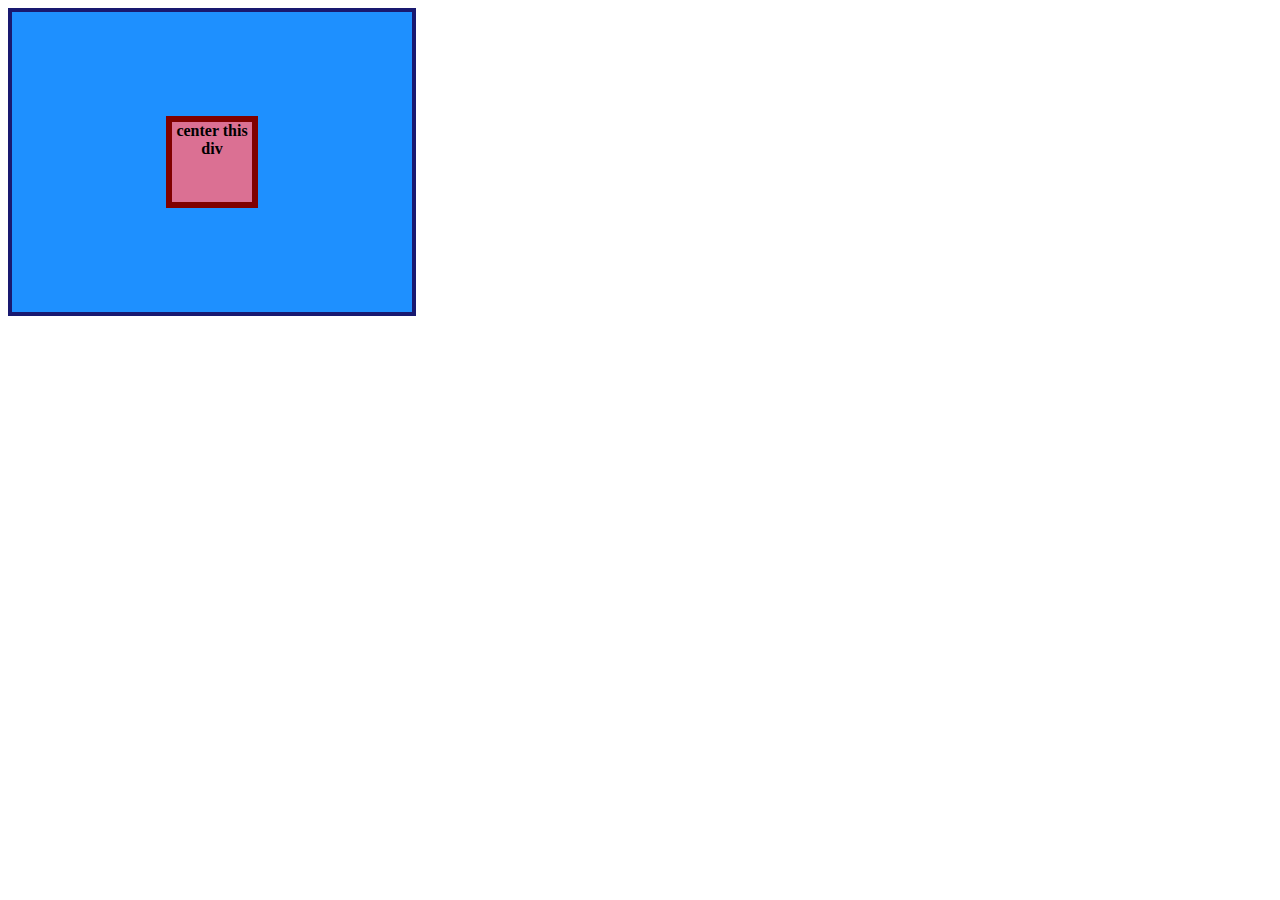
<file: flex/01-flex-center/index.html>
<!DOCTYPE html>
<html lang="en">
  <head>
    <meta charset="UTF-8">
    <meta http-equiv="X-UA-Compatible" content="IE=edge">
    <meta name="viewport" content="width=device-width, initial-scale=1.0">
    <title>CENTER THIS DIV</title>
    <link rel="stylesheet" href="style.css">
  </head>
  <body>
    <div class="container">
      <div class="box">center this div</div>
    </div>
  </body>
</html>
</file>
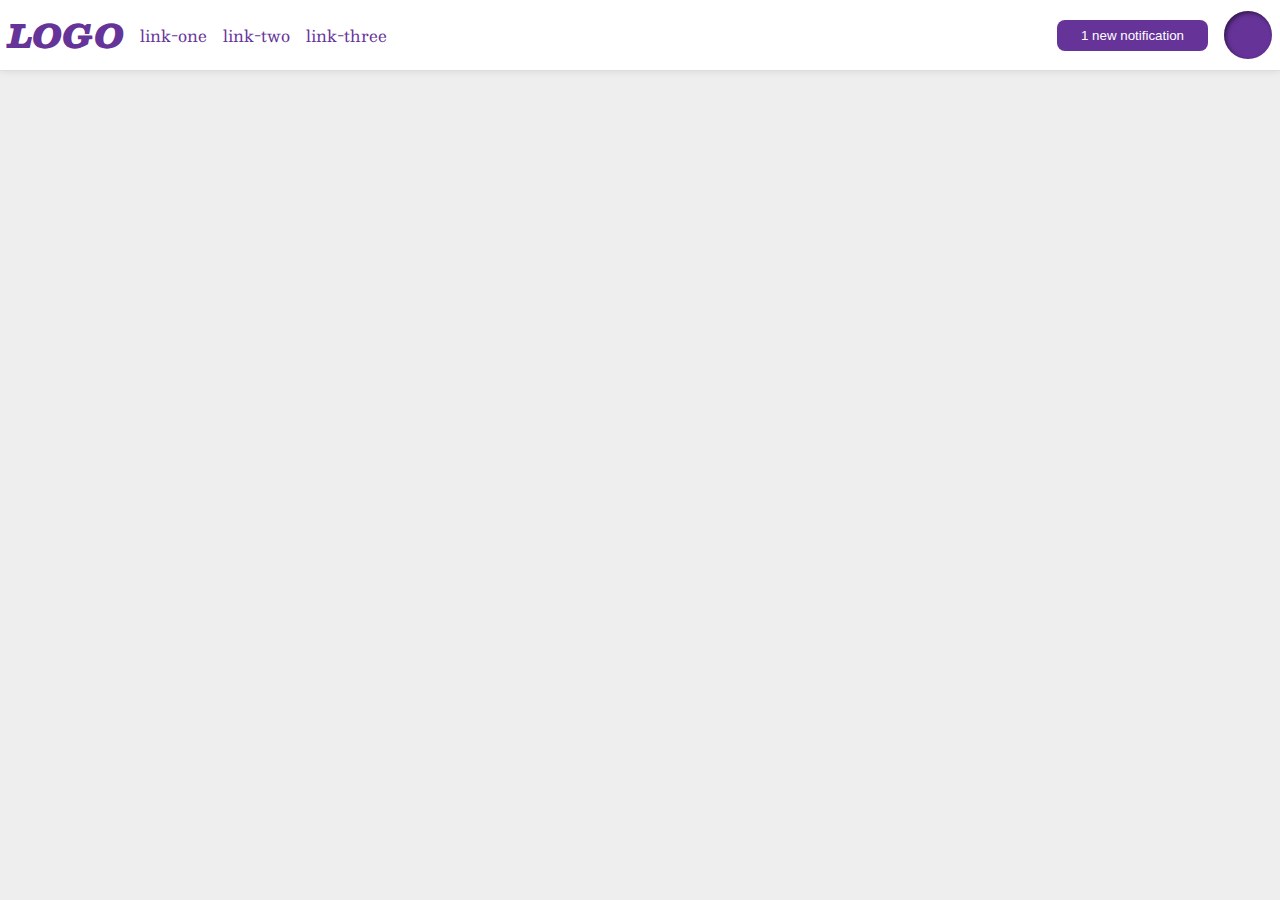
<file: flex/03-flex-header-2/index.html>
<!DOCTYPE html>
<html lang="en">
  <head>
    <meta charset="UTF-8">
    <meta http-equiv="X-UA-Compatible" content="IE=edge">
    <meta name="viewport" content="width=device-width, initial-scale=1.0">
    <title>Flex Header 2</title>
    <link rel="stylesheet" href="style.css">
  </head>
  <body>
    <div class="header">
      <div class="left">
        <div class="logo">
          LOGO
        </div>
        <ul class="links">
          <li><a href="google.com">link-one</a></li>
          <li><a href="google.com">link-two</a></li>
          <li><a href="google.com">link-three</a></li>
        </ul>
      </div>
      <div class="right">
        <button class="notifications">
          1 new notification
        </button>
        <div class="profile-image"></div>
      </div>
    </div>
  </body>
</html>
</file>
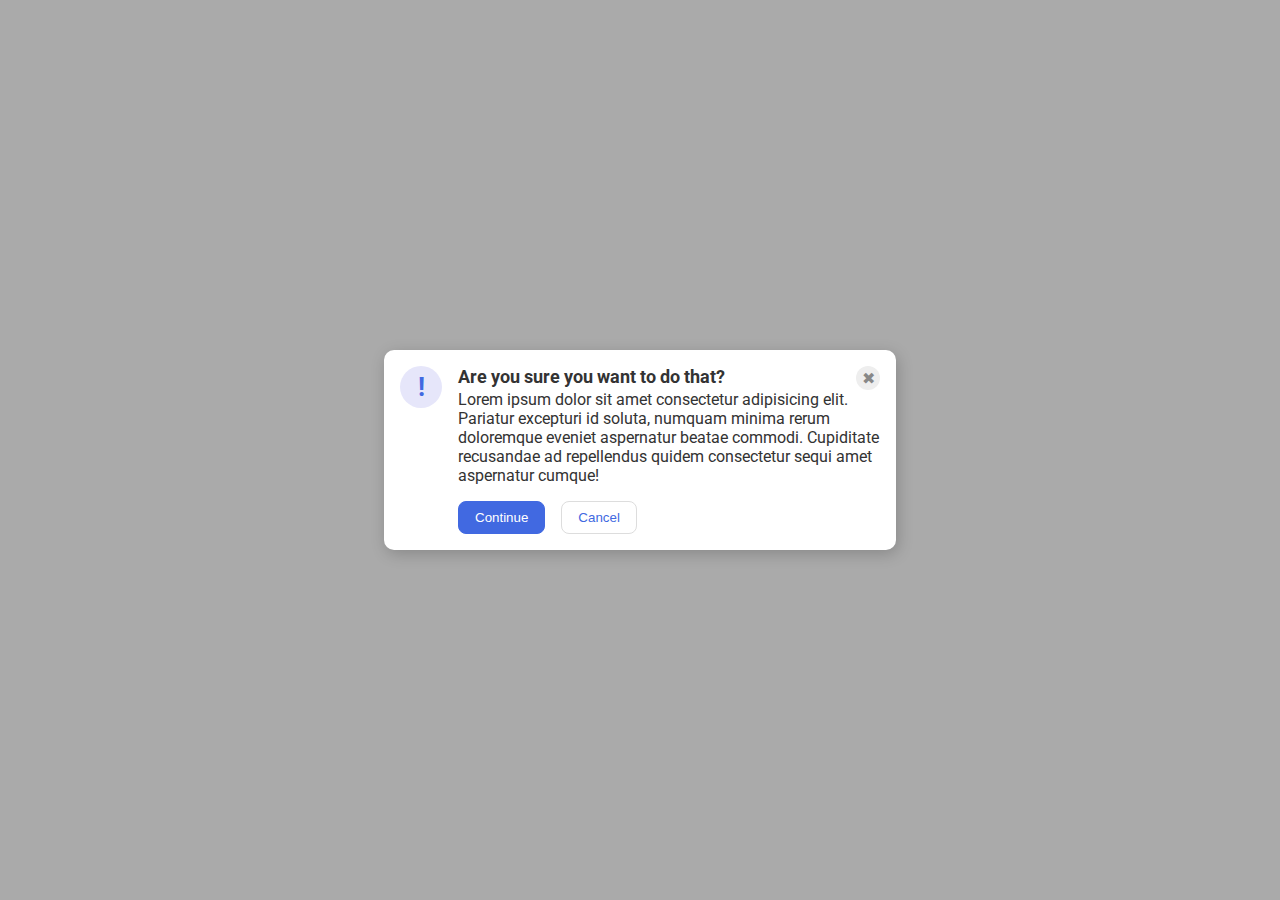
<file: flex/05-flex-modal/index.html>
<!DOCTYPE html>
<html lang="en">
  <head>
    <meta charset="UTF-8" />
    <meta http-equiv="X-UA-Compatible" content="IE=edge" />
    <meta name="viewport" content="width=device-width, initial-scale=1.0" />
    <link rel="stylesheet" href="style.css" />
    <title>Modal</title>
  </head>
  <body>
    <div class="modal row">
      <div>
        <div class="icon">!</div>
      </div>
      <div>
        <div class="heading row">
          <div class="header">Are you sure you want to do that?</div>
          <div class="close-button">✖</div>
        </div>
        <div class="body column">
          <div class="text">
            Lorem ipsum dolor sit amet consectetur adipisicing elit. Pariatur
            excepturi id soluta, numquam minima rerum doloremque eveniet
            aspernatur beatae commodi. Cupiditate recusandae ad repellendus
            quidem consectetur sequi amet aspernatur cumque!
          </div>
          <div class="button row">
            <button class="continue">Continue</button>
            <button class="cancel">Cancel</button>
          </div>
        </div>
      </div>
    </div>
  </body>
</html>
</file>
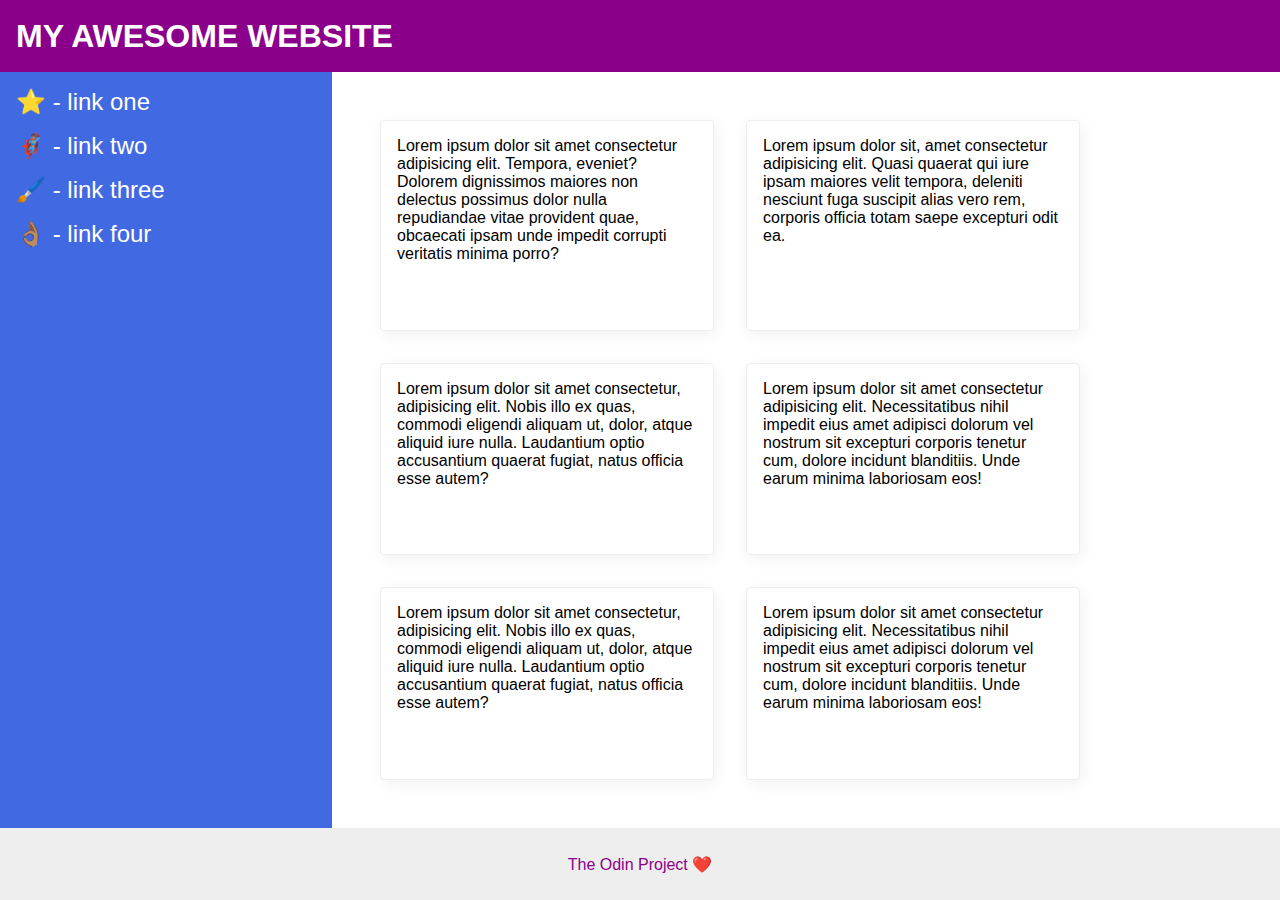
<file: flex/07-flex-layout-2/index.html>
<!DOCTYPE html>
<html lang="en">
  <head>
    <meta charset="UTF-8" />
    <meta http-equiv="X-UA-Compatible" content="IE=edge" />
    <meta name="viewport" content="width=device-width, initial-scale=1.0" />
    <title>The Holy Grail</title>
    <link rel="stylesheet" href="style.css" />
  </head>
  <body>
    <div class="header">MY AWESOME WEBSITE</div>

    <div class="body">
      <div class="sidebar">
        <ul>
          <li><a href="#">⭐ - link one</a></li>
          <li><a href="#">🦸🏽‍♂️ - link two</a></li>
          <li><a href="#">🖌️ - link three</a></li>
          <li><a href="#">👌🏽 - link four</a></li>
        </ul>
      </div>

      <div class="containers">
        <div class="card">
          Lorem ipsum dolor sit amet consectetur adipisicing elit. Tempora,
          eveniet? Dolorem dignissimos maiores non delectus possimus dolor nulla
          repudiandae vitae provident quae, obcaecati ipsam unde impedit
          corrupti veritatis minima porro?
        </div>

        <div class="card">
          Lorem ipsum dolor sit, amet consectetur adipisicing elit. Quasi
          quaerat qui iure ipsam maiores velit tempora, deleniti nesciunt fuga
          suscipit alias vero rem, corporis officia totam saepe excepturi odit
          ea.
        </div>

        <div class="card">
          Lorem ipsum dolor sit amet consectetur, adipisicing elit. Nobis illo
          ex quas, commodi eligendi aliquam ut, dolor, atque aliquid iure nulla.
          Laudantium optio accusantium quaerat fugiat, natus officia esse autem?
        </div>

        <div class="card">
          Lorem ipsum dolor sit amet consectetur adipisicing elit.
          Necessitatibus nihil impedit eius amet adipisci dolorum vel nostrum
          sit excepturi corporis tenetur cum, dolore incidunt blanditiis. Unde
          earum minima laboriosam eos!
        </div>

        <div class="card">
          Lorem ipsum dolor sit amet consectetur, adipisicing elit. Nobis illo
          ex quas, commodi eligendi aliquam ut, dolor, atque aliquid iure nulla.
          Laudantium optio accusantium quaerat fugiat, natus officia esse autem?
        </div>

        <div class="card">
          Lorem ipsum dolor sit amet consectetur adipisicing elit.
          Necessitatibus nihil impedit eius amet adipisci dolorum vel nostrum
          sit excepturi corporis tenetur cum, dolore incidunt blanditiis. Unde
          earum minima laboriosam eos!
        </div>
      </div>
    </div>

    <div class="footer">The Odin Project ❤️</div>
  </body>
</html>
</file>
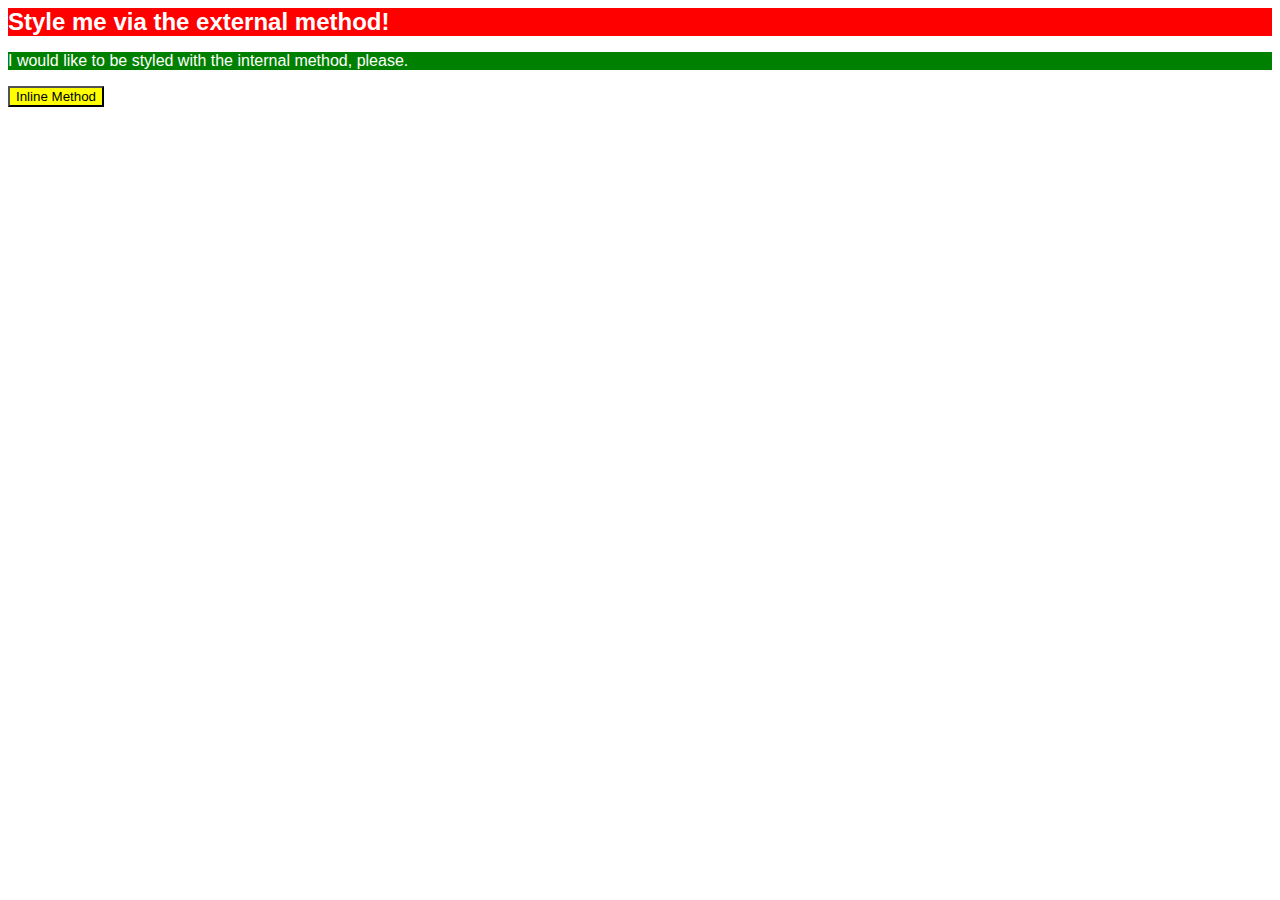
<file: foundations/01-css-methods/index.html>
<!DOCTYPE html>
<html lang="en">
  <head>
    <meta charset="UTF-8" />
    <meta http-equiv="X-UA-Compatible" content="IE=edge" />
    <meta name="viewport" content="width=device-width, initial-scale=1.0" />
    <link rel="stylesheet" href="styles.css" />
    <style>
      p {
        background-color: green;
        color: white;
      }
    </style>
    <title>Methods for Adding CSS</title>
  </head>
  <body>
    <div>Style me via the external method!</div>
    <p>I would like to be styled with the internal method, please.</p>
    <button style="background-color: yellow;">Inline Method</button>
  </body>
</html>
</file>
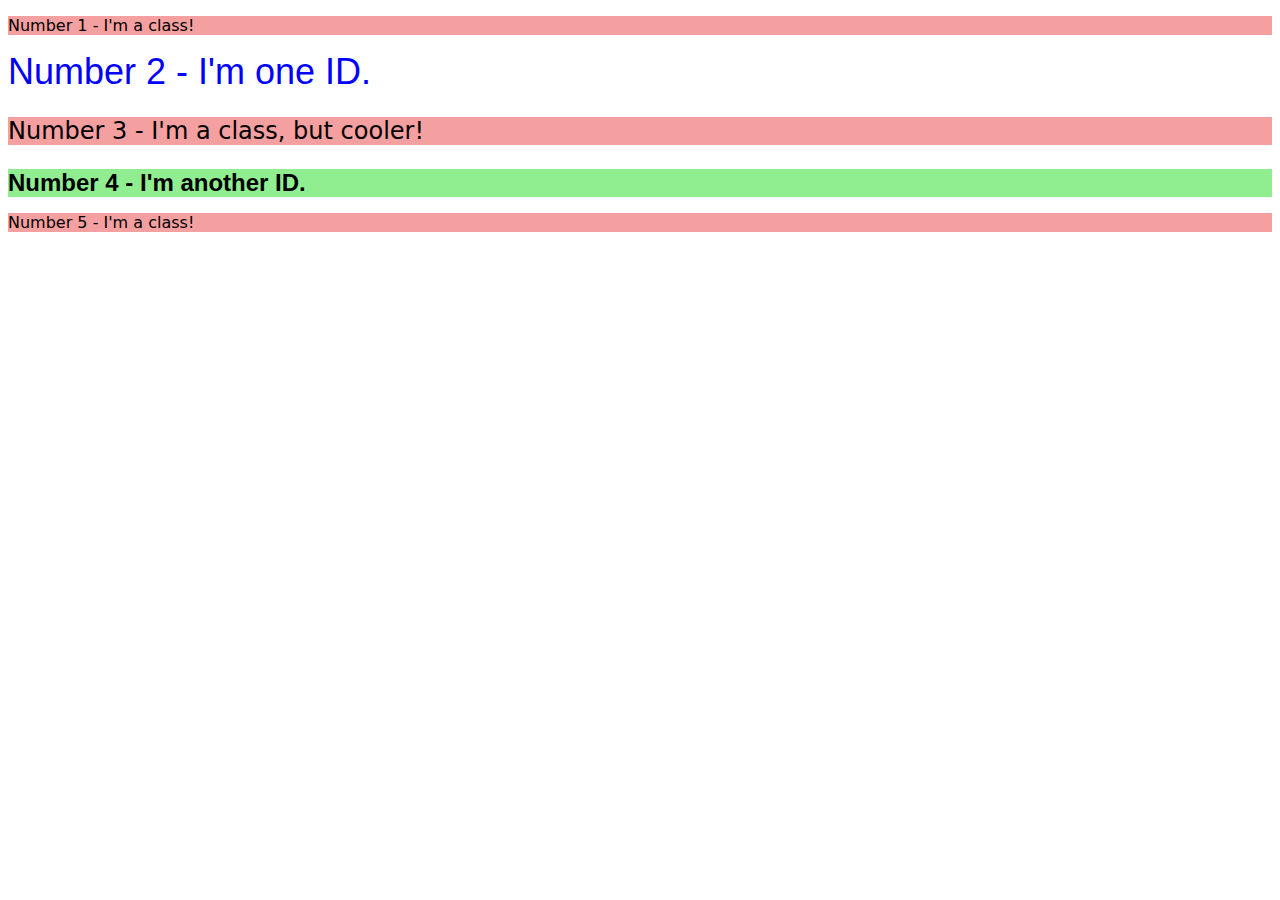
<file: foundations/02-class-id-selectors/index.html>
<!DOCTYPE html>
<html lang="en">
  <head>
    <meta charset="UTF-8">
    <meta http-equiv="X-UA-Compatible" content="IE=edge">
    <meta name="viewport" content="width=device-width, initial-scale=1.0">
    <title>Class and ID Selectors</title>
    <link rel="stylesheet" href="style.css">
  </head>
  <body>
    <p class="odd" id="one">Number 1 - I'm a class!</p>
    <div class="even" id="two">Number 2 - I'm one ID.</div>
    <p class="odd adjust-font-size" id="three">Number 3 - I'm a class, but cooler!</p>
    <div class="even adjust-font-size" id="four">Number 4 - I'm another ID.</div>
    <p class="odd" id="five">Number 5 - I'm a class!</p>
  </body>
</html>
</file>
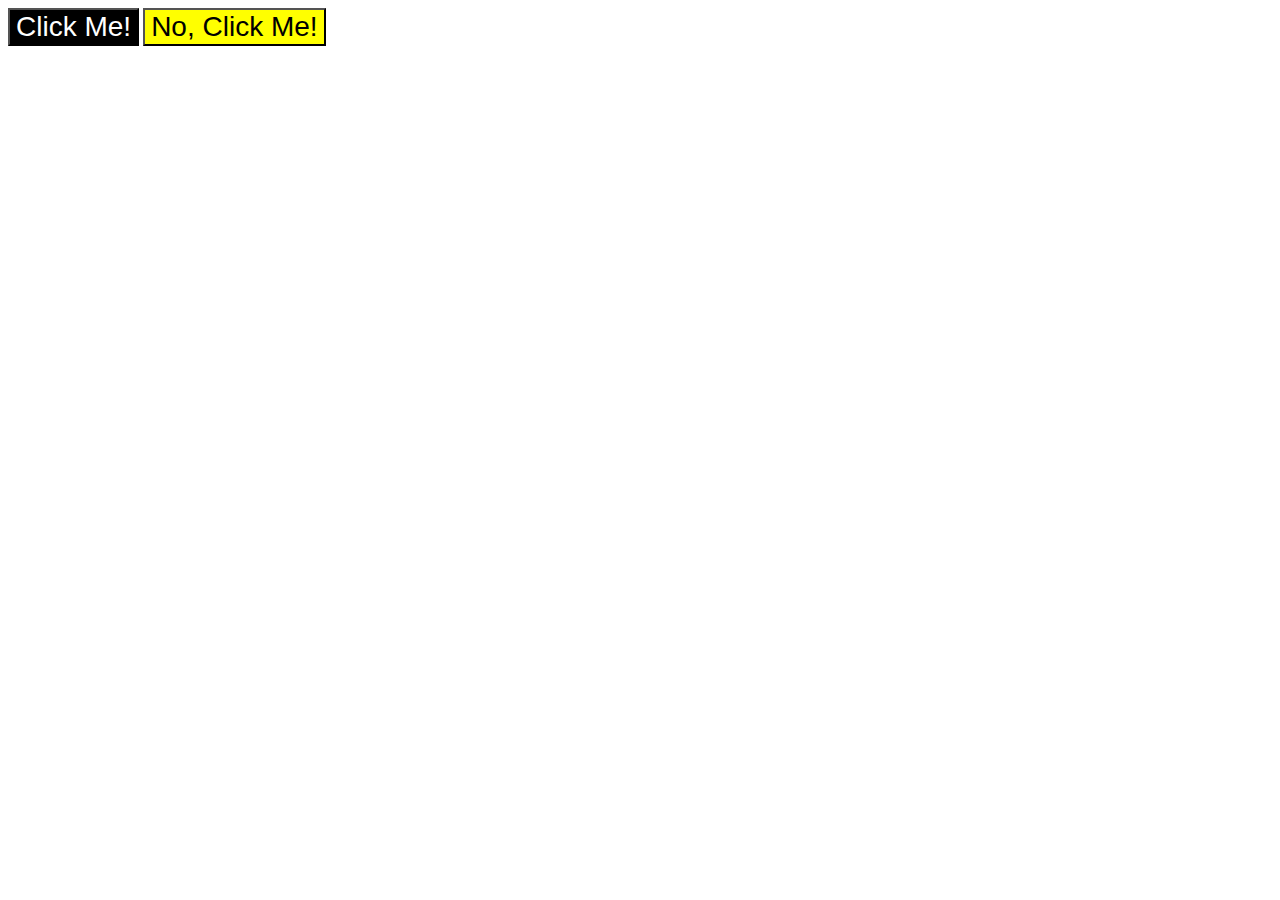
<file: foundations/03-grouping-selectors/index.html>
<!DOCTYPE html>
<html lang="en">
  <head>
    <meta charset="UTF-8">
    <meta http-equiv="X-UA-Compatible" content="IE=edge">
    <meta name="viewport" content="width=device-width, initial-scale=1.0">
    <title>Grouping Selectors</title>
    <link rel="stylesheet" href="style.css">
  </head>
  <body>
    <button class="first">Click Me!</button>
    <button class="second">No, Click Me!</button>
  </body>
</html>
</file>
<file: flex/01-flex-center/style.css>
.container {
  background: dodgerblue;
  border: 4px solid midnightblue;
  width: 400px;
  height: 300px;
  display: flex;
  justify-content: center;
  align-items: center;
}

.box {
  background: palevioletred;
  font-weight: bold;
  text-align: center;
  border: 6px solid maroon;
  width: 80px;
  height: 80px;
}
</file>
<file: flex/03-flex-header-2/style.css>
/* this is some magical font-importing.  
you'll learn about it later. */
@import url('https://fonts.googleapis.com/css2?family=Besley:ital,wght@0,400;1,900&display=swap');

body {
  margin: 0;
  background: #eee;
  font-family: Besley, serif;
}

.header {
  background: white;
  border-bottom: 1px solid #ddd;
  box-shadow: 0 0 8px rgba(0,0,0,.1);
  padding: 8px;
  display: flex;
  justify-content: space-between;
}

.profile-image {
  background: rebeccapurple;
  box-shadow: inset 2px 2px 4px rgba(0,0,0,.5);
  border-radius: 50%;
  width: 48px;
  height: 48px;
}

.logo {
  color: rebeccapurple;
  font-size: 32px;
  font-weight: 900;
  font-style: italic;
}

.left, .right {
  display: flex;
  align-items: center;
  gap: 16px;
}

.links {
  margin: 0;
  padding: 0;
  display: flex;
  gap: 16px;
}

button {
  border: none;
  border-radius: 8px;
  background: rebeccapurple;
  color: white;
  padding: 8px 24px;
}

a {
  /* this removes the line under our links */
  text-decoration: none;
  color: rebeccapurple;
}

ul {
  list-style-type: none;
}
</file>
<file: flex/05-flex-modal/style.css>
@import url("https://fonts.googleapis.com/css2?family=Roboto:wght@400;700&display=swap");

html,
body {
  height: 100%;
}

body {
  font-family: Roboto, sans-serif;
  margin: 0;
  background: #aaa;
  color: #333;
  /* I'll give you this one for free lol */
  display: flex;
  align-items: center;
  justify-content: center;
}

.row {
  display: flex;
  flex-direction: row;
  gap: 16px;
}

.column {
  display: flex;
  flex-direction: column;
  gap: 16px;
}

.header {
  font-size: large;
  font-weight: bold;
}

.heading {
  justify-content: space-between;
}

.modal {
  background: white;
  width: 480px;
  border-radius: 10px;
  box-shadow: 2px 4px 16px rgba(0, 0, 0, 0.2);
  padding: 16px;
}

.icon {
  color: royalblue;
  font-size: 26px;
  font-weight: 700;
  background: lavender;
  width: 42px;
  height: 42px;
  border-radius: 50%;
  display: flex;
  align-items: center;
  justify-content: center;
}

.close-button {
  background: #eee;
  border-radius: 50%;
  color: #888;
  font-weight: 400;
  font-size: 16px;
  height: 24px;
  width: 24px;
  display: flex;
  align-items: center;
  justify-content: center;
}

button {
  padding: 8px 16px;
  border-radius: 8px;
}

button.continue {
  background: royalblue;
  border: 1px solid royalblue;
  color: white;
}

button.cancel {
  background: white;
  border: 1px solid #ddd;
  color: royalblue;
}
</file>
<file: flex/07-flex-layout-2/style.css>
body {
  font-family: -apple-system, BlinkMacSystemFont, "Segoe UI", Roboto, Oxygen,
    Ubuntu, Cantarell, "Open Sans", "Helvetica Neue", sans-serif;
  margin: 0;
  min-height: 100vh;
  display: flex;
  flex-direction: column;
}

a {
  color: white;
  text-decoration: none;
  font-size: 24px;
}

ul {
  list-style-type: none;
  margin: 0;
  padding: 0;
}

.header {
  height: 72px;
  background: darkmagenta;
  color: white;
  padding: 0 16px;
  font-size: 32px;
  font-weight: 900;
  display: flex;
  justify-content: flex-start;
  align-items: center;
}

.footer {
  height: 72px;
  background: #eee;
  color: darkmagenta;
  display: flex;
  justify-content: center;
  align-items: center;
}

.body {
  flex: 1;
  display: flex;
}

.sidebar {
  width: 300px;
  background: royalblue;
  padding: 16px;
  flex-shrink: 0;
}

.sidebar ul {
  display: flex;
  flex-direction: column;
  gap: 16px;
}

.containers {
  padding: 32px;
  /* flex: 1; */
  display: flex;
  flex-wrap: wrap;
}

.card {
  border: 1px solid #eee;
  box-shadow: 2px 4px 16px rgba(0, 0, 0, 0.06);
  border-radius: 4px;
  padding: 16px;
  margin: 16px;
  width: 300px;
}
</file>
<file: foundations/01-css-methods/styles.css>
* {
  font-family: sans-serif;
}

div {
  color: white;
  background-color: red;
  font-family: sans-serif;
  font-size: x-large;
  font-weight: bolder;
  align-items: center;
}
</file>
<file: foundations/02-class-id-selectors/style.css>
* {
  font-family: sans-serif;
}

.odd {
  background-color: rgba(240, 128, 128, 0.75);
  font-family: "Verdana", "DejaVu Sans", sans-serif;
}

.adjust-font-size {
  font-size: 24px;
}

#two {
  color: blue;
  font-size: 36px;
}

#four {
  background-color: lightgreen;
  font-size: 24px;
  font-weight: bold;
}
</file>
<file: foundations/03-grouping-selectors/style.css>
button {
  font-family: 'Helvetica', 'Times New Roman', sans-serif;
  font-size: 28px;
}

.first {
  background-color: black;
  color: white;
}

.second {
  background-color: yellow;
}
</file>
